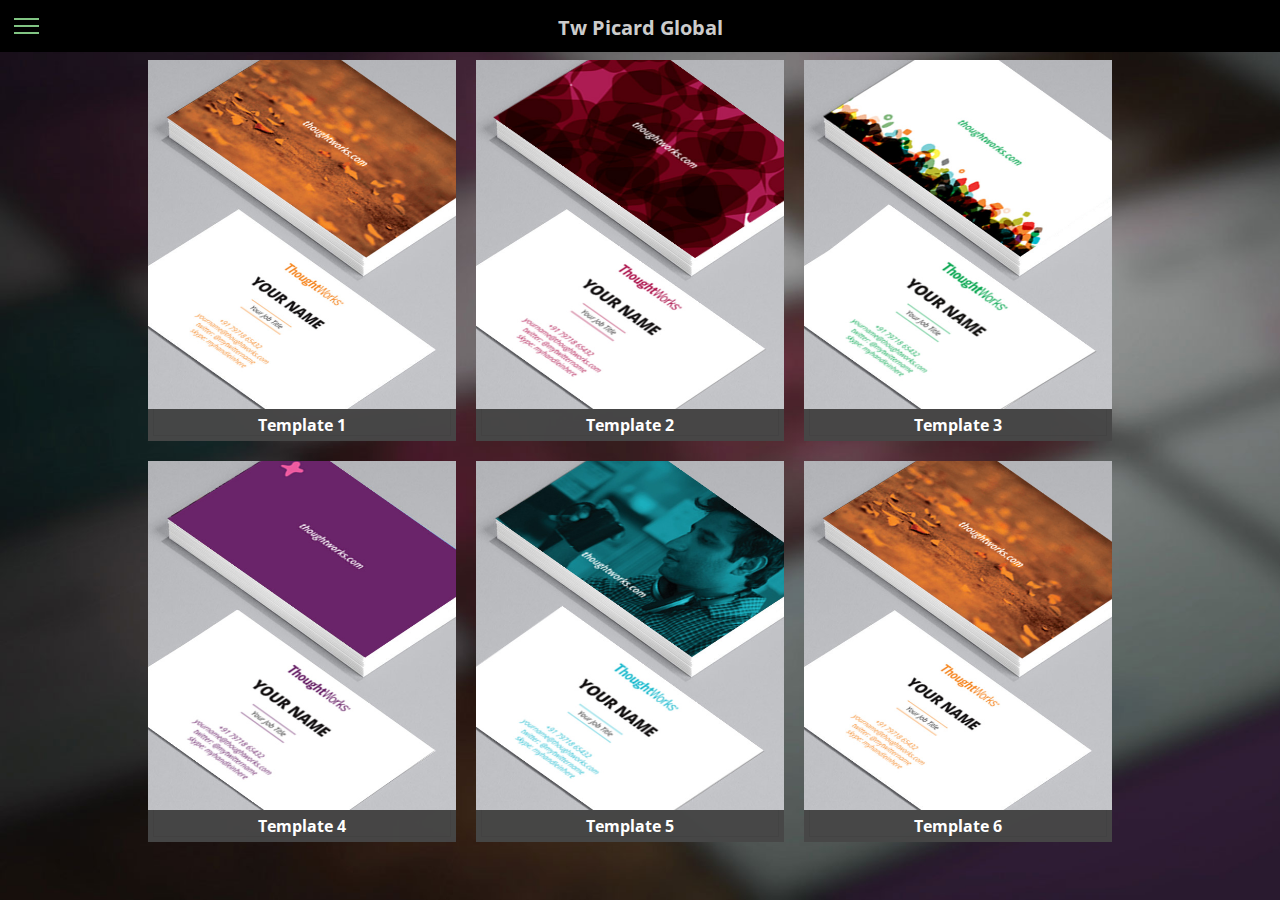
<file: index.html>
<!DOCTYPE html>
<html lang="en" class="no-js">
	<head>
		<meta charset="UTF-8" />
		<meta http-equiv="X-UA-Compatible" content="IE=edge">
		<meta name="viewport" content="width=device-width, initial-scale=1">
		<title>Picard Global - Thoughtworks</title>
		<link rel="shortcut icon" href="../favicon.ico">
		<link rel="stylesheet" type="text/css" href="css/normalize.css" />
		<link rel="stylesheet" type="text/css" href="fonts/font-awesome-4.3.0/css/font-awesome.min.css" />
		<link rel="stylesheet" type="text/css" href="css/style.css" />
		<link rel="stylesheet" type="text/css" href="css/owl.carousel.min.css" />
		<script src="js/modernizr.custom.js"></script>
	</head>
	<body>
		<div class="container">
			<!-- Hemberger menu -->
			<button id="menu-toggle" class="menu-toggle"><span>Menu</span></button>
			<div id="theSidebar" class="sidebar">
				<button class="close-button fa fa-fw fa-close"></button>
				<nav class="menu-list">
					<h4>TW Picard Global</h4>
					<a href="index.html">Home</a>
					<a href="#">Templates</a>
					<a href="#">Profile</a>
				</nav>
			</div>
			<!-- Site sticky header -->
			<div class="site-header">
				<h1>Tw Picard Global</h1>
			</div>
			<!-- Site main container -->
			<div id="theGrid" class="main">
				<section class="grid">
					<a class="grid__item" href="#">
						<img class="img-responsive" src="assets/images/layout-1.jpg">
						<div class="loader"><h4>Template 1</h4></div>
					</a>
					<a class="grid__item" href="#">
						<img class="img-responsive" src="assets/images/layout-2.jpg">
						<div class="loader"><h4>Template 2</h4></div>
					</a>
					<a class="grid__item" href="#">
						<img class="img-responsive" src="assets/images/layout-3.jpg">
						<div class="loader"><h4>Template 3</h4></div>
					</a>
					<a class="grid__item" href="#">
						<img class="img-responsive" src="assets/images/layout-4.jpg">
						<div class="loader"><h4>Template 4</h4></div>
					</a>
					<a class="grid__item" href="#">
						<img class="img-responsive" src="assets/images/layout-5.jpg">
						<div class="loader"><h4>Template 5</h4></div>
					</a>
					<a class="grid__item" href="#">
						<img class="img-responsive" src="assets/images/layout-1.jpg">
						<div class="loader"><h4>Template 6</h4></div>
					</a>
				</section>
				<!--content section start here -->
				<section class="content">
					<div class="scroll-wrap">
						<article class="content__item">
							<div class="carousel-wrap">
								<div class="owl-carousel patterns">
									<div class="item">
										<div class="pattern-item"><img src="assets/images/sample1.png"></div>
									</div>
									<div class="item">
										<div class="pattern-item"><img src="assets/images/sample2.png"></div>
									</div>
									<div class="item">
										<div class="pattern-item"><img src="assets/images/sample3.png"></div>
									</div>
									<div class="item">
										<div class="pattern-item"><img src="assets/images/sample1.png"></div>
									</div>
									<div class="item">
										<div class="pattern-item"><img src="assets/images/sample2.png"></div>
									</div>
									<div class="item">
										<div class="pattern-item"><img src="assets/images/sample3.png"></div>
									</div>
								</div>
								<span class="carousel-nav__previous"><i class="fa fa-chevron-left" aria-hidden="true"></i></span>
								<span class="carousel-nav__next"><i class="fa fa-chevron-right" aria-hidden="true"></i></span>
							</div>
							<div class="card">
								<div class="card__edit front">
									<div class="card__title">Front design</div>
									<div class="card-design__front">
										<!--<img class="img-responsive" src="assets/images/sample1.png">-->
										<div class="card-content">
											<img class="logo" src="img/tw-logo.svg">
											<input type="text" class="name" value="John Smith">
											<input type="text" class="title" placeholder="Your job title">
											<input type="text" class="phone" placeholder="+91 81234234">
											<input type="text" class="email" placeholder="john@thoughtworks.com">
										</div>
									</div>
								</div>

								<div class="card__edit back">
									<div class="card__title">Back design</div>
									<div class="card-design__front">
										<img class="img-responsive" src="assets/images/sample1.png">
										<div class="card-content">
											<div class="address">ACR Mansion 147/F, 8th Main, 3rd Block, Koramangala, Bengaluru, Karnataka 560034</div>
											<div class="company">thoughtworks.com</div>
										</div>
									</div>
								</div>
							</div>
							<div class="item-center">
								<button class="btn" id="preview">Confirm and preview</button>
							</div>
						</article>

						<article class="content__item">
							<div class="carousel-wrap">
								<div class="owl-carousel patterns">
									<div class="item">
										<div class="pattern-item"><div class="color red"></div></div>
									</div>
									<div class="item">
										<div class="pattern-item"><div class="color green"></div></div>
									</div>
									<div class="item">
										<div class="pattern-item"><div class="color yellow"></div></div>
									</div>
									<div class="item">
										<div class="pattern-item"><div class="color red"></div></div>
									</div>
									<div class="item">
										<div class="pattern-item"><div class="color green"></div></div>
									</div>
									<div class="item">
										<div class="pattern-item"><div class="color yellow"></div></div>
									</div>
								</div>
								<span class="carousel-nav__previous"><i class="fa fa-chevron-left" aria-hidden="true"></i></span>
								<span class="carousel-nav__next"><i class="fa fa-chevron-right" aria-hidden="true"></i></span>
							</div>
						</article>
						
						<article class="content__item">
							<div class="carousel-wrap">
								<div class="owl-carousel patterns">
									<div class="item">
										<div class="pattern-item"><div class="color red"></div></div>
									</div>
									<div class="item">
										<div class="pattern-item"><div class="color green"></div></div>
									</div>
									<div class="item">
										<div class="pattern-item"><div class="color yellow"></div></div>
									</div>
									<div class="item">
										<div class="pattern-item"><div class="color red"></div></div>
									</div>
									<div class="item">
										<div class="pattern-item"><div class="color green"></div></div>
									</div>
									<div class="item">
										<div class="pattern-item"><div class="color yellow"></div></div>
									</div>
								</div>
								<span class="carousel-nav__previous"><i class="fa fa-chevron-left" aria-hidden="true"></i></span>
								<span class="carousel-nav__next"><i class="fa fa-chevron-right" aria-hidden="true"></i></span>
							</div>
						</article>
						
						<article class="content__item">
							<div class="carousel-wrap">
								<div class="owl-carousel patterns">
									<div class="item">
										<div class="pattern-item"><div class="color red"></div></div>
									</div>
									<div class="item">
										<div class="pattern-item"><div class="color green"></div></div>
									</div>
									<div class="item">
										<div class="pattern-item"><div class="color yellow"></div></div>
									</div>
									<div class="item">
										<div class="pattern-item"><div class="color red"></div></div>
									</div>
									<div class="item">
										<div class="pattern-item"><div class="color green"></div></div>
									</div>
									<div class="item">
										<div class="pattern-item"><div class="color yellow"></div></div>
									</div>
								</div>
								<span class="carousel-nav__previous"><i class="fa fa-chevron-left" aria-hidden="true"></i></span>
								<span class="carousel-nav__next"><i class="fa fa-chevron-right" aria-hidden="true"></i></span>
							</div>
						</article>
						
						<article class="content__item">
							<div class="carousel-wrap">
								<div class="owl-carousel patterns">
									<div class="item">
										<div class="pattern-item"><div class="color red"></div></div>
									</div>
									<div class="item">
										<div class="pattern-item"><div class="color green"></div></div>
									</div>
									<div class="item">
										<div class="pattern-item"><div class="color yellow"></div></div>
									</div>
									<div class="item">
										<div class="pattern-item"><div class="color red"></div></div>
									</div>
									<div class="item">
										<div class="pattern-item"><div class="color green"></div></div>
									</div>
									<div class="item">
										<div class="pattern-item"><div class="color yellow"></div></div>
									</div>
								</div>
								<span class="carousel-nav__previous"><i class="fa fa-chevron-left" aria-hidden="true"></i></span>
								<span class="carousel-nav__next"><i class="fa fa-chevron-right" aria-hidden="true"></i></span>
							</div>
						</article>
						
						<article class="content__item">
							<div class="carousel-wrap">
								<div class="owl-carousel patterns">
									<div class="item">
										<div class="pattern-item"><div class="color red"></div></div>
									</div>
									<div class="item">
										<div class="pattern-item"><div class="color green"></div></div>
									</div>
									<div class="item">
										<div class="pattern-item"><div class="color yellow"></div></div>
									</div>
									<div class="item">
										<div class="pattern-item"><div class="color red"></div></div>
									</div>
									<div class="item">
										<div class="pattern-item"><div class="color green"></div></div>
									</div>
									<div class="item">
										<div class="pattern-item"><div class="color yellow"></div></div>
									</div>
								</div>
								<span class="carousel-nav__previous"><i class="fa fa-chevron-left" aria-hidden="true"></i></span>
								<span class="carousel-nav__next"><i class="fa fa-chevron-right" aria-hidden="true"></i></span>
							</div>
						</article>


					</div>
					<button class="close-button"><i class="fa fa-chevron-left" aria-hidden="true"></i> <span>Back</span></button>
					<label class="select-pattern">Select Pattern</label>
					
					<!-- modal box for preview -->
					<div class="modal">
						<div class="modal-inner">
							<div class="modal-header">Card Preview</div>
							<div class="modal-body">
								<div class="card-preview">
									<div class="card-design__front">
										<div class="card-content">
											<img class="logo" src="img/tw-logo.svg">
											<label class="name">John Smith</label>
											<label class="title">Your job title</label>
											<label class="phone">+91 81234234</label>
											<label class="email">john@thoughtworks.com</label>
										</div>		
									</div>

									<div class="card-design__front">
										<img class="img-responsive" src="assets/images/sample1.png">
										<div class="card-content">
											<div class="address">ACR Mansion 147/F, 8th Main, 3rd Block, Koramangala, Bengaluru, Karnataka 560034</div>
											<div class="company">thoughtworks.com</div>
										</div>
									</div>
								</div>
								<div class="modal-footer">
									<span>Wow it looks Awesome!!!</span> I would like to order a pack of 
									<select>
										<option>100</option>
										<option>200</option>
									</select> business cards and please deliver it to
									<select>
											<option>Bangalore, India</option>
											<option>Pune, India</option> 
										</select> ThoughtWorks Office.
								</div>
								
								<div class="action-wrap">
									<button class="btn modal-close">Cancel</button>
									<button class="btn modal-close">Confirm order</button>
								</div>
							</div>
						</div>
					</div>
					<!-- End of modal box for preview -->
				</section>
			</div>
		</div><!-- /container -->
		<script src="https://code.jquery.com/jquery-2.2.4.min.js"></script>
		<script src="js/owl.carousel.min.js"></script>
		<script src="js/classie.js"></script>
		<script src="js/main.js"></script>
	</body>
</html>
</file>
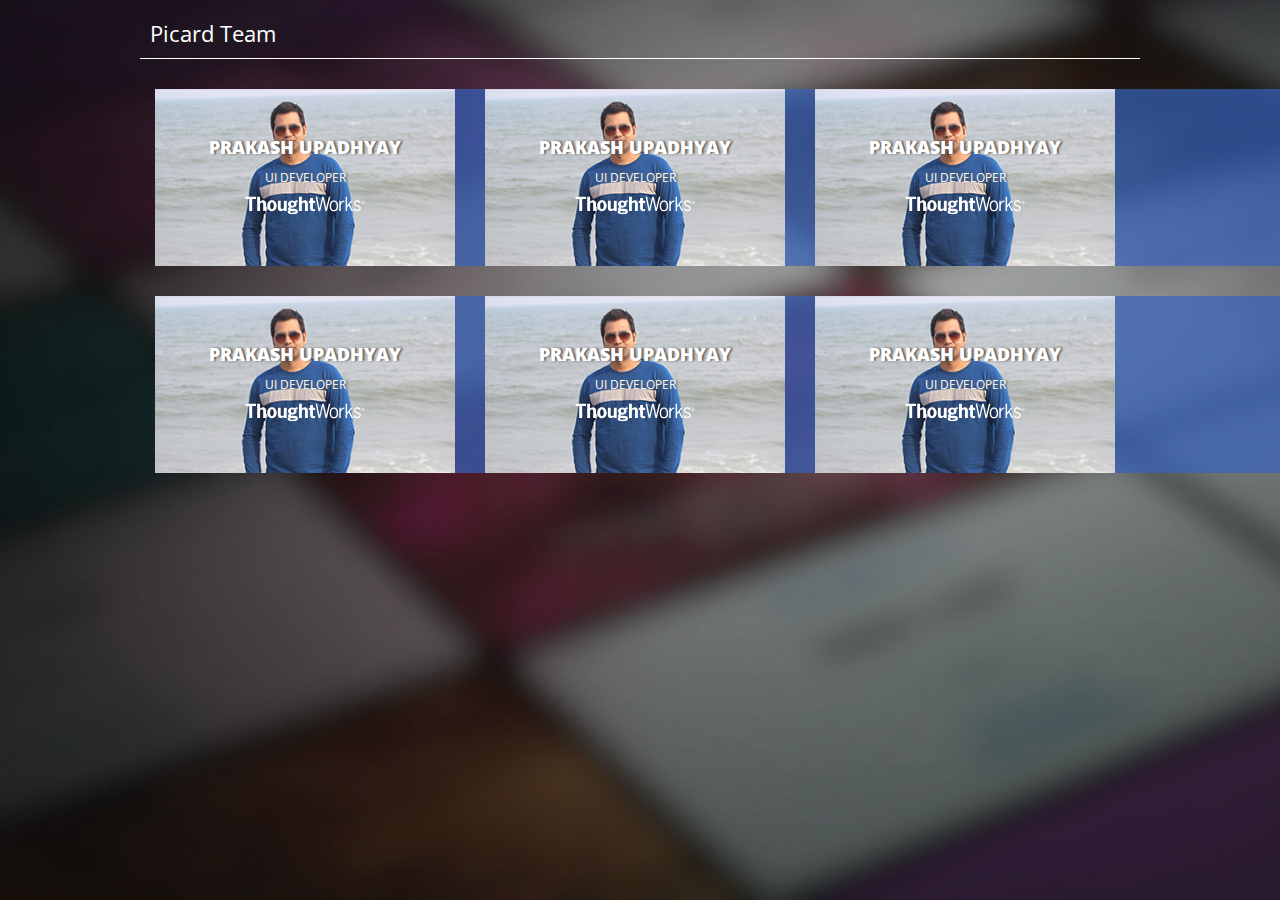
<file: team.html>
<!DOCTYPE html>
<html lang="en" class="no-js">
	<head>
		<meta charset="UTF-8" />
		<meta http-equiv="X-UA-Compatible" content="IE=edge">
		<meta name="viewport" content="width=device-width, initial-scale=1">
		<title>Picard Global - Team</title>
		<link rel="shortcut icon" href="../favicon.ico">
		<link rel="stylesheet" type="text/css" href="css/style.css" />
	</head>
	<body>
		
		<div class="team">
			<div class="team-title">Picard Team</div>
			<ul class="team-list">
				<li>
					<div class="member">
						<img class="member-img" src="img/prakash.jpg">
						<div class="member-info">
							<h4>Prakash Upadhyay</h4>
							<h5>UI Developer</h5>
							<div class="logo"><img src="img/tw-logo-white.svg"></div>
						</div>
					</div>
				</li>
				
				<li>
					<div class="member">
						<img class="member-img" src="img/prakash.jpg">
						<div class="member-info">
							<h4>Prakash Upadhyay</h4>
							<h5>UI Developer</h5>
							<div class="logo"><img src="img/tw-logo-white.svg"></div>
						</div>
					</div>
				</li>
				
				<li>
					<div class="member">
						<img class="member-img" src="img/prakash.jpg">
						<div class="member-info">
							<h4>Prakash Upadhyay</h4>
							<h5>UI Developer</h5>
							<div class="logo"><img src="img/tw-logo-white.svg"></div>
						</div>
					</div>
				</li>
				
				<li>
					<div class="member">
						<img class="member-img" src="img/prakash.jpg">
						<div class="member-info">
							<h4>Prakash Upadhyay</h4>
							<h5>UI Developer</h5>
							<div class="logo"><img src="img/tw-logo-white.svg"></div>
						</div>
					</div>
				</li>
				
				<li>
					<div class="member">
						<img class="member-img" src="img/prakash.jpg">
						<div class="member-info">
							<h4>Prakash Upadhyay</h4>
							<h5>UI Developer</h5>
							<div class="logo"><img src="img/tw-logo-white.svg"></div>
						</div>
					</div>
				</li>
				
				<li>
					<div class="member">
						<img class="member-img" src="img/prakash.jpg">
						<div class="member-info">
							<h4>Prakash Upadhyay</h4>
							<h5>UI Developer</h5>
							<div class="logo"><img src="img/tw-logo-white.svg"></div>
						</div>
					</div>
				</li>
			</ul>
		</div>
	</body>
</html>
</file>
<file: css/style.css>
@import url("https://fonts.googleapis.com/css?family=Open+Sans:400,400i,600,700,800");
@font-face {
  font-weight: normal;
  font-style: normal;
  font-family: 'codropsicons';
  src: url("../fonts/codropsicons/codropsicons.eot");
  src: url("../fonts/codropsicons/codropsicons.eot?#iefix") format("embedded-opentype"), url("../fonts/codropsicons/codropsicons.woff") format("woff"), url("../fonts/codropsicons/codropsicons.ttf") format("truetype"), url("../fonts/codropsicons/codropsicons.svg#codropsicons") format("svg"); }
*, *:after, *:before {
  -webkit-box-sizing: border-box;
  box-sizing: border-box; }

.clearfix:before, .clearfix:after {
  display: table;
  content: ''; }

.clearfix:after {
  clear: both; }

body {
  background: #fff url(../img/bg1.jpg) no-repeat fixed;
  background-size: cover;
  color: #7b7b7b;
  font-weight: 400;
  font-size: 16px;
  font-family: "Open Sans", sans-serif;
  -webkit-font-smoothing: antialiased;
  -moz-osx-font-smoothing: grayscale;
  overflow: hidden;
  overflow-y: scroll;
  /* force scroll to appear */ }

/* helper class when showing content */
.noscroll {
  overflow: hidden; }

a {
  outline: none;
  color: #81c483;
  text-decoration: none; }

a:hover,
a:focus {
  color: #333;
  outline: none; }

button:focus {
  outline: none; }

.item-center {
  text-align: center;
  padding: 20px; }

.btn {
  color: #fff;
  border: 0;
  background: #81c483;
  padding: 10px 20px;
  border-radius: 4px; }
  .btn:hover {
    opacity: 0.8; }

/* Sidebar */
.sidebar {
  background: #f5f5f5;
  z-index: 1000;
  position: fixed;
  width: 300px;
  max-width: 100%;
  height: 100%;
  height: 100vh;
  top: 0;
  left: 0;
  padding: 2em 1em;
  -webkit-transform: translate3d(-100%, 0, 0);
  transform: translate3d(-100%, 0, 0);
  -webkit-transition: -webkit-transform 0.3s;
  transition: -webkit-transform 0.3s; }
  .sidebar h4 {
    margin: 0.75em 0;
    font-size: 20px;
    line-height: 1;
    font-family: "Open Sans", sans-serif; }
  .sidebar a {
    display: block;
    padding: 5px;
    text-align: left; }

/* Main content */
.main {
  position: relative;
  z-index: 50; }

/* Grid container */
.grid {
  position: relative;
  padding: 0 2%; }

/* Overlay */
.grid::after {
  content: '';
  background: rgba(202, 202, 202, 0.4);
  opacity: 0;
  position: absolute;
  pointer-events: none;
  top: 0;
  left: 0;
  width: 100%;
  height: 100%;
  -webkit-transition: opacity 0.5s;
  transition: opacity 0.5s; }

.view-single .grid::after {
  opacity: 1; }

/* Top bar above the grid */
.top-bar {
  background: #fff;
  width: 100%;
  line-height: 1;
  padding: 15px 15px 10px;
  display: -webkit-box;
  display: -webkit-flex;
  display: -ms-flexbox;
  display: flex;
  -webkit-align-items: center;
  align-items: center; }

.top-bar__headline {
  margin: 0;
  font-size: 0.75em; }

/* Menu button for toggling the sidebar (appears on small screen) */
.menu-toggle {
  position: fixed;
  z-index: 100;
  display: block;
  width: 25px;
  height: 25px;
  top: 14px;
  left: 14px;
  cursor: pointer;
  background: none;
  border: none;
  display: none;
  margin: -2px 15px 0 0; }

.menu-toggle span {
  position: absolute;
  top: 50%;
  left: 0;
  display: block;
  width: 100%;
  height: 2px;
  background-color: #81c483;
  font-size: 0px;
  -webkit-touch-callout: none;
  -webkit-user-select: none;
  -khtml-user-select: none;
  -moz-user-select: none;
  -ms-user-select: none;
  user-select: none; }

.menu-toggle span:before,
.menu-toggle span:after {
  position: absolute;
  left: 0;
  width: 100%;
  height: 100%;
  background: #81c483;
  content: ''; }

.menu-toggle span:before {
  -webkit-transform: translateY(-7px);
  transform: translateY(-7px); }

.menu-toggle span:after {
  -webkit-transform: translateY(7px);
  transform: translateY(7px); }

/* Filter/dropdown dummy on the right */
.filter {
  text-align: right;
  font-size: 0.75em;
  margin-left: auto; }

.dropdown {
  font-weight: bold;
  margin-left: 5px;
  cursor: pointer;
  color: #81c483; }

.dropdown::after {
  content: '\25BC';
  margin-left: 2px;
  font-size: 80%; }

/* Grid item */
.grid__item {
  padding: 45px 55px 30px;
  position: relative;
  color: inherit;
  background: rgba(255, 255, 255, 0.9);
  min-height: 300px;
  cursor: pointer;
  text-align: center;
  display: -webkit-box;
  display: -webkit-flex;
  display: -ms-flexbox;
  display: flex;
  -webkit-box-direction: normal;
  -webkit-box-orient: vertical;
  -webkit-flex-direction: column;
  -ms-flex-direction: column;
  flex-direction: column;
  -webkit-justify-content: center;
  justify-content: center; }

/* Grid item "border" */
.grid__item::before {
  position: absolute;
  content: '';
  top: 0px;
  right: 55px;
  bottom: 0px;
  left: 55px;
  border-bottom: 1px solid rgba(74, 74, 74, 0.075); }

.grid__item * {
  z-index: 10; }

/* grid item element and full content element styles */
.title {
  margin: 0;
  font-size: 1.875em;
  font-family: "Open Sans", sans-serif;
  text-align: center; }

.title--preview {
  -webkit-flex: 1;
  flex: 1;
  display: -webkit-flex;
  display: flex;
  -webkit-align-items: center;
  align-items: center;
  -webkit-justify-content: center;
  justify-content: center;
  width: 100%; }

.loader {
  width: 100%;
  padding: 10px auto;
  position: relative;
  background: rgba(0, 0, 0, 0.7);
  color: #fff; }
  .loader h4 {
    margin: 0;
    padding: 5px;
    position: relative;
    z-index: 1; }

.loader::before {
  content: '';
  position: absolute;
  width: 100%;
  height: 100%;
  background: #81c483;
  left: 0;
  top: 0;
  -webkit-transform: scale3d(0, 1, 1);
  transform: scale3d(0, 1, 1);
  -webkit-transform-origin: 0% 50%;
  transform-origin: 0% 50%; }

.grid__item--loading .loader::before {
  -webkit-transition: -webkit-transform 1s;
  transition: transform 1s;
  -webkit-transition-timing-function: cubic-bezier(0.165, 0.84, 0.44, 1);
  transition-timing-function: cubic-bezier(0.165, 0.84, 0.44, 1);
  -webkit-transform: scale3d(1, 1, 1);
  transform: scale3d(1, 1, 1); }

.category {
  margin: 0;
  position: relative;
  font-size: 0.95em;
  font-style: italic;
  font-family: "Open Sans", sans-serif;
  text-align: center;
  display: block; }

.title--preview,
.loader,
.category {
  -webkit-transition: -webkit-transform 0.2s, opacity 0.2s;
  transition: transform 0.2s, opacity 0.2s;
  -webkit-transition-timing-function: cubic-bezier(0.7, 0, 0.3, 1);
  transition-timing-function: cubic-bezier(0.7, 0, 0.3, 1); }

/* closing (delays) */
.title--preview {
  -webkit-transition-delay: 0.15s;
  transition-delay: 0.15s; }

.loader {
  -webkit-transition-delay: 0.1s;
  transition-delay: 0.1s; }

.grid__item .category {
  -webkit-transition-delay: 0s;
  transition-delay: 0s; }

/* opening */
.grid__item--animate .title--preview {
  -webkit-transition-delay: 0s;
  transition-delay: 0s;
  opacity: 0;
  -webkit-transform: translate3d(0, -20px, 0);
  transform: translate3d(0, -20px, 0); }

.grid__item--animate .loader {
  -webkit-transition-delay: 0.1s;
  transition-delay: 0.1s;
  opacity: 0;
  -webkit-transform: translate3d(0, -30px, 0);
  transform: translate3d(0, -30px, 0); }

.grid__item--animate .category {
  -webkit-transition-delay: 0.15s;
  transition-delay: 0.15s;
  opacity: 0;
  -webkit-transform: translate3d(0, -40px, 0);
  transform: translate3d(0, -40px, 0); }

/* Grid footer */
.page-meta {
  width: 100%;
  background: #fff;
  width: 100%;
  padding: 15px 15px 10px;
  text-align: center;
  font-size: 0.75em;
  font-weight: bold;
  cursor: default; }

/* Placeholder element (dummy that gets animated when we click on an item) */
.placeholder {
  pointer-events: none;
  position: absolute;
  width: calc(100% + 5px);
  height: calc(100vh + 5px);
  z-index: 100;
  top: 0;
  left: 0;
  background: #fff;
  -webkit-transform-origin: 0 0;
  transform-origin: 0 0; }

.placeholder.placeholder--trans-in {
  -webkit-transition: -webkit-transform 0.5s;
  transition: transform 0.5s;
  -webkit-transition-timing-function: cubic-bezier(0.165, 0.84, 0.44, 1);
  transition-timing-function: cubic-bezier(0.165, 0.84, 0.44, 1); }

.placeholder.placeholder--trans-out {
  -webkit-transition: -webkit-transform 0.5s;
  transition: transform 0.5s; }

/* main content */
.content {
  position: absolute;
  top: 0;
  left: 0;
  width: 100%;
  pointer-events: none;
  height: 0;
  /* Avoid second scroll bar in Chrome! */
  visibility: hidden;
  z-index: 400;
  overflow: hidden; }

.content.content--show {
  height: 100vh;
  pointer-events: auto;
  visibility: visible; }
  .content.content--show .close-button {
    left: 0; }
    .content.content--show .close-button:before {
      left: 0; }

/* scroll helper wrap */
.scroll-wrap {
  position: absolute;
  width: 100%;
  height: 100%;
  left: 0;
  top: 0;
  z-index: 1;
  overflow-y: scroll;
  -webkit-overflow-scrolling: touch; }

/* single content item */
.content__item {
  position: absolute;
  top: 0;
  width: 100%;
  overflow: hidden;
  height: 0;
  opacity: 0;
  padding: 60px 60px 80px 60px;
  pointer-events: none;
  font-size: 0.85em; }
  .content__item p {
    max-width: 1200px;
    margin: 1em auto;
    text-align: justify; }
  .content__item p:first-of-type {
    font-size: 1.35em; }

.content__item.content__item--show {
  height: auto;
  min-height: 100vh;
  opacity: 1;
  pointer-events: auto;
  -webkit-transition: opacity 0.6s;
  transition: opacity 0.6s; }

/* content elements */
.content__item--show {
  opacity: 1;
  -webkit-transform: translate3d(0, 0, 0);
  transform: translate3d(0, 0, 0);
  -webkit-transition: -webkit-transform 0.3s, opacity 0.3s;
  transition: transform 0.3s, opacity 0.3s;
  -webkit-transition-timing-function: cubic-bezier(0.2, 1, 0.3, 1);
  transition-timing-function: cubic-bezier(0.2, 1, 0.3, 1); }

/* close button (for content and sidebar) */
.close-button {
  position: absolute;
  border: none;
  background: none;
  margin: 0;
  z-index: 100;
  top: 0;
  right: 0;
  font-size: 18px;
  color: #b5b1b1;
  cursor: pointer;
  pointer-events: none;
  padding: 20px 30px;
  opacity: 0;
  -webkit-touch-callout: none;
  -webkit-user-select: none;
  -khtml-user-select: none;
  -moz-user-select: none;
  -ms-user-select: none;
  user-select: none;
  -webkit-transition: opacity 0.3s;
  transition: opacity 0.3s; }

.close-button span {
  font-size: 14px;
  position: relative;
  top: -2px; }

.close-button:hover {
  color: #7b7b7b; }

/* show class for content close button */
.close-button--show {
  opacity: 1;
  pointer-events: auto; }

/* Viewport sizes based on column number and sidebar */
/* 1 column */
/* 2 columns */
/* 3 columns */
@media screen and (min-width: 300px) {
  html,
  body,
  .container,
  .main {
    height: calc(100vh - 60px); }

  .main {
    height: 100%;
    width: 100%;
    max-width: 1024px;
    margin: 60px auto 0; }

  .content__item {
    font-size: 1em; }

  .grid__item {
    padding: 0;
    margin-bottom: 2%; } }
@media screen and (min-width: 480px) {
  .grid {
    display: -webkit-box;
    display: -webkit-flex;
    display: -ms-flexbox;
    display: flex;
    -webkit-flex-wrap: wrap;
    -ms-flex-wrap: wrap;
    flex-wrap: wrap; }
    .grid .grid__item:nth-child(even) {
      margin-right: 0; }

  /* 2 columns */
  .grid__item {
    width: 49%;
    border: none;
    margin-right: 2%; }

  .grid__item::before {
    top: 5px;
    right: 5px;
    bottom: 5px;
    left: 5px;
    border: 1px solid rgba(74, 74, 74, 0.075);
    -webkit-transition: opacity 0.3s;
    transition: opacity 0.3s; }

  .grid__item--loading.grid__item::before {
    opacity: 0; } }
@media screen and (min-width: 769px) {
  /* 3 columns */
  .grid .grid__item {
    width: 31.33%;
    margin-right: 2%;
    margin-bottom: 2%; }
  .grid .grid__item:nth-child(even) {
    margin-right: 2%; } }
/* small screen changes for sidebar (it becomes an off-canvas menu) */
.sidebar {
  -webkit-transform: translate3d(-100%, 0, 0);
  transform: translate3d(-100%, 0, 0);
  -webkit-transition: -webkit-transform 0.3s;
  transition: -webkit-transform 0.3s; }

.sidebar.sidebar--open {
  -webkit-transform: translate3d(0, 0, 0);
  transform: translate3d(0, 0, 0); }

.sidebar.sidebar--open ~ .main {
  pointer-events: none; }

.top-bar {
  padding: 22px 15px 10px 60px; }

.menu-toggle {
  display: inline-block; }

.sidebar .close-button {
  opacity: 1;
  pointer-events: auto; }

.title--full {
  font-size: 2em; }

.content__item {
  padding: 65px 15px 40px; }

.content .close-button {
  padding: 10px 20px; }

.content .close-button::before {
  content: '';
  position: absolute;
  top: 0;
  right: 0;
  background: #fff;
  border-bottom: 1px solid #f5f5f5;
  width: 100vw;
  height: 50px;
  pointer-events: none;
  z-index: -1; }

@media screen and (max-height: 580px) {
  body #cdawrap {
    display: none; } }
.site-header {
  position: fixed;
  left: 0;
  right: 0;
  top: 0;
  z-index: 99;
  background: #000000;
  display: flex;
  justify-content: center;
  align-items: center;
  height: 52px; }
  .site-header h1 {
    margin: 0;
    line-height: 1;
    color: #ccc;
    font-size: 20px;
    padding-top: 3px; }

.img-responsive {
  width: 100%; }

.card {
  display: flex;
  margin-top: 40px;
  border: 1px solid #dddddd;
  flex-direction: column; }
  @media screen and (min-width: 768px) {
    .card {
      flex-direction: row; } }
  .card .card__edit {
    width: 100%; }
    @media screen and (min-width: 768px) {
      .card .card__edit {
        width: 50%; }
        .card .card__edit.front {
          border-right: 1px solid #dddddd; } }
  .card .card__title {
    background: #f5f5f5;
    text-align: center;
    padding: 10px;
    font-weight: bold;
    border-bottom: 1px solid #dddddd; }

.card-design__front {
  width: 100%;
  height: 190px;
  max-width: 330px;
  margin: 5% auto;
  text-align: center;
  border: 1px solid #dddddd;
  position: relative;
  background: #fff; }
  .card-design__front .img-responsive {
    height: 188px; }

.card-content {
  position: absolute;
  top: 0;
  width: 100%;
  height: 100%;
  display: flex;
  flex-direction: column;
  justify-content: center;
  align-items: center;
  padding: 15px 15px 10px; }
  .card-content .logo {
    width: 36%; }
  .card-content input[type="text"] {
    width: 100%;
    border: none;
    text-align: center;
    -webkit-appearance: none;
    -moz-appearance: none;
    appearance: none;
    background: none;
    min-height: 16px; }
  .card-content .name {
    height: 30px;
    margin: 10px 0;
    font-weight: 800;
    font-size: 20px;
    text-transform: uppercase; }
  .card-content .title {
    font-size: 13px;
    border-bottom: 2px solid #ddd;
    border-top: 2px solid #ddd;
    padding: 2px 12px;
    margin-bottom: 10px;
    font-style: italic; }
  .card-content .company {
    font-weight: bold;
    color: #fff; }
  .card-content .address {
    color: #fff; }
  .card-content .phone, .card-content .email, .card-content .address {
    font-size: 11px;
    font-style: italic;
    line-height: 1.3;
    border: none; }

.select-pattern {
  position: absolute;
  color: #81c483;
  top: 13px;
  z-index: 999;
  width: 50%;
  margin: 0 auto;
  left: 0;
  right: 0;
  text-align: center;
  font-family: "Playfair Display", serif;
  font-weight: bold;
  font-style: italic;
  font-size: 18px; }

.pattern-item .color, .pattern-item img {
  height: 80px; }
  @media screen and (min-width: 768px) {
    .pattern-item .color, .pattern-item img {
      height: 110px; } }
.pattern-item .red {
  background: red; }
.pattern-item .green {
  background: green; }
.pattern-item .yellow {
  background: yellow; }

/* modal */
.modal {
  position: absolute;
  display: none;
  top: 0;
  width: 100%;
  height: 100%;
  z-index: 9999;
  background: rgba(255, 255, 255, 0.9); }
  .modal .modal-inner {
    background: #000;
    width: 100%;
    height: 100%;
    position: absolute;
    top: 0;
    left: 0; }
    @media screen and (min-width: 770px) {
      .modal .modal-inner {
        width: 80%;
        min-height: 570px;
        height: 70%;
        top: 35%;
        left: 40%;
        -webkit-transform: translate(-40%, -35%);
        -moz-transform: translate(-40%, -35%);
        -ms-transform: translate(-40%, -35%);
        transform: translate(-40%, -35%); } }
  .modal .modal-header {
    border-bottom: 1px solid #fff;
    padding: 10px 20px;
    font-size: 20px;
    color: #fff;
    font-weight: 600; }
  .modal .modal-body {
    padding: 0 20px;
    height: calc(88% - 50px);
    overflow-y: scroll; }
    @media screen and (min-width: 770px) {
      .modal .modal-body {
        height: 100%; } }
  .modal .card-preview {
    display: flex;
    flex-direction: column;
    max-width: 770px;
    margin: 0 auto; }
    @media screen and (min-width: 768px) {
      .modal .card-preview {
        flex-direction: row; } }
  .modal .modal-footer {
    color: #fff;
    font-size: 18px;
    line-height: 1.8;
    padding: 10px 20px; }
    .modal .modal-footer select {
      background: #424242 url(../img/selectarrow.png) right center no-repeat;
      border: none;
      min-width: 90px;
      font-size: 18px;
      -webkit-appearance: none;
      -webkit-border-radius: 0px;
      border-radius: 14px;
      height: 30px;
      color: #d8d6d6;
      padding: 2px 50px 2px 10px;
      margin: 0 10px;
      outline: none; }
    .modal .modal-footer span {
      font-weight: 700; }
    @media screen and (min-width: 769px) {
      .modal .modal-footer {
        font-size: 22px; } }

.action-wrap {
  display: flex;
  justify-content: center;
  flex-direction: column;
  margin-bottom: 30px; }
  .action-wrap .btn {
    margin: 8px 0;
    width: 100%; }
    @media screen and (min-width: 480px) {
      .action-wrap .btn {
        width: auto;
        margin: 15px; } }
  @media screen and (min-width: 480px) {
    .action-wrap {
      width: auto;
      flex-direction: row; } }

.team {
  width: 100%;
  max-width: 1000px;
  margin: 0 auto; }
  .team .team-title {
    font-size: 22px;
    color: #fff;
    border-bottom: 1px solid #fff;
    margin-bottom: 30px;
    padding: 10px; }
  .team .team-list {
    list-style: none;
    width: 100%;
    max-width: 1000px;
    margin: 0 auto;
    padding: 0; }
    .team .team-list li {
      margin-bottom: 4%;
      display: inline-block;
      float: left;
      width: 100%; }
      @media screen and (min-width: 667px) {
        .team .team-list li {
          width: 50%;
          margin-bottom: 5%; } }
      @media screen and (min-width: 950px) {
        .team .team-list li {
          width: 33%;
          margin-bottom: 3%; } }

.member {
  position: relative;
  background: #fff;
  max-width: 300px;
  height: 177px;
  margin: 0 auto; }
  .member .member-img {
    width: 100%;
    height: 177px; }
  .member:after {
    position: absolute;
    width: 100%;
    height: 100%;
    content: "";
    top: 0;
    background: rgba(54, 99, 189, 0.7); }
  .member .member-info {
    position: absolute;
    z-index: 1;
    width: 100%;
    height: 100%;
    top: 0;
    text-align: center;
    display: flex;
    justify-content: center;
    flex-direction: column;
    color: #fff; }
    .member .member-info .logo {
      text-align: center; }
      .member .member-info .logo img {
        width: 40%; }
  .member h4 {
    font-size: 18px;
    font-weight: 800;
    text-transform: uppercase;
    text-shadow: 2px 0px 2px #616060;
    margin: 0; }
  .member h5 {
    font-size: 12px;
    font-weight: 400;
    text-shadow: 2px 0px 2px #616060;
    text-transform: uppercase;
    margin: 10px 0; }

/*# sourceMappingURL=style.css.map */
</file>
